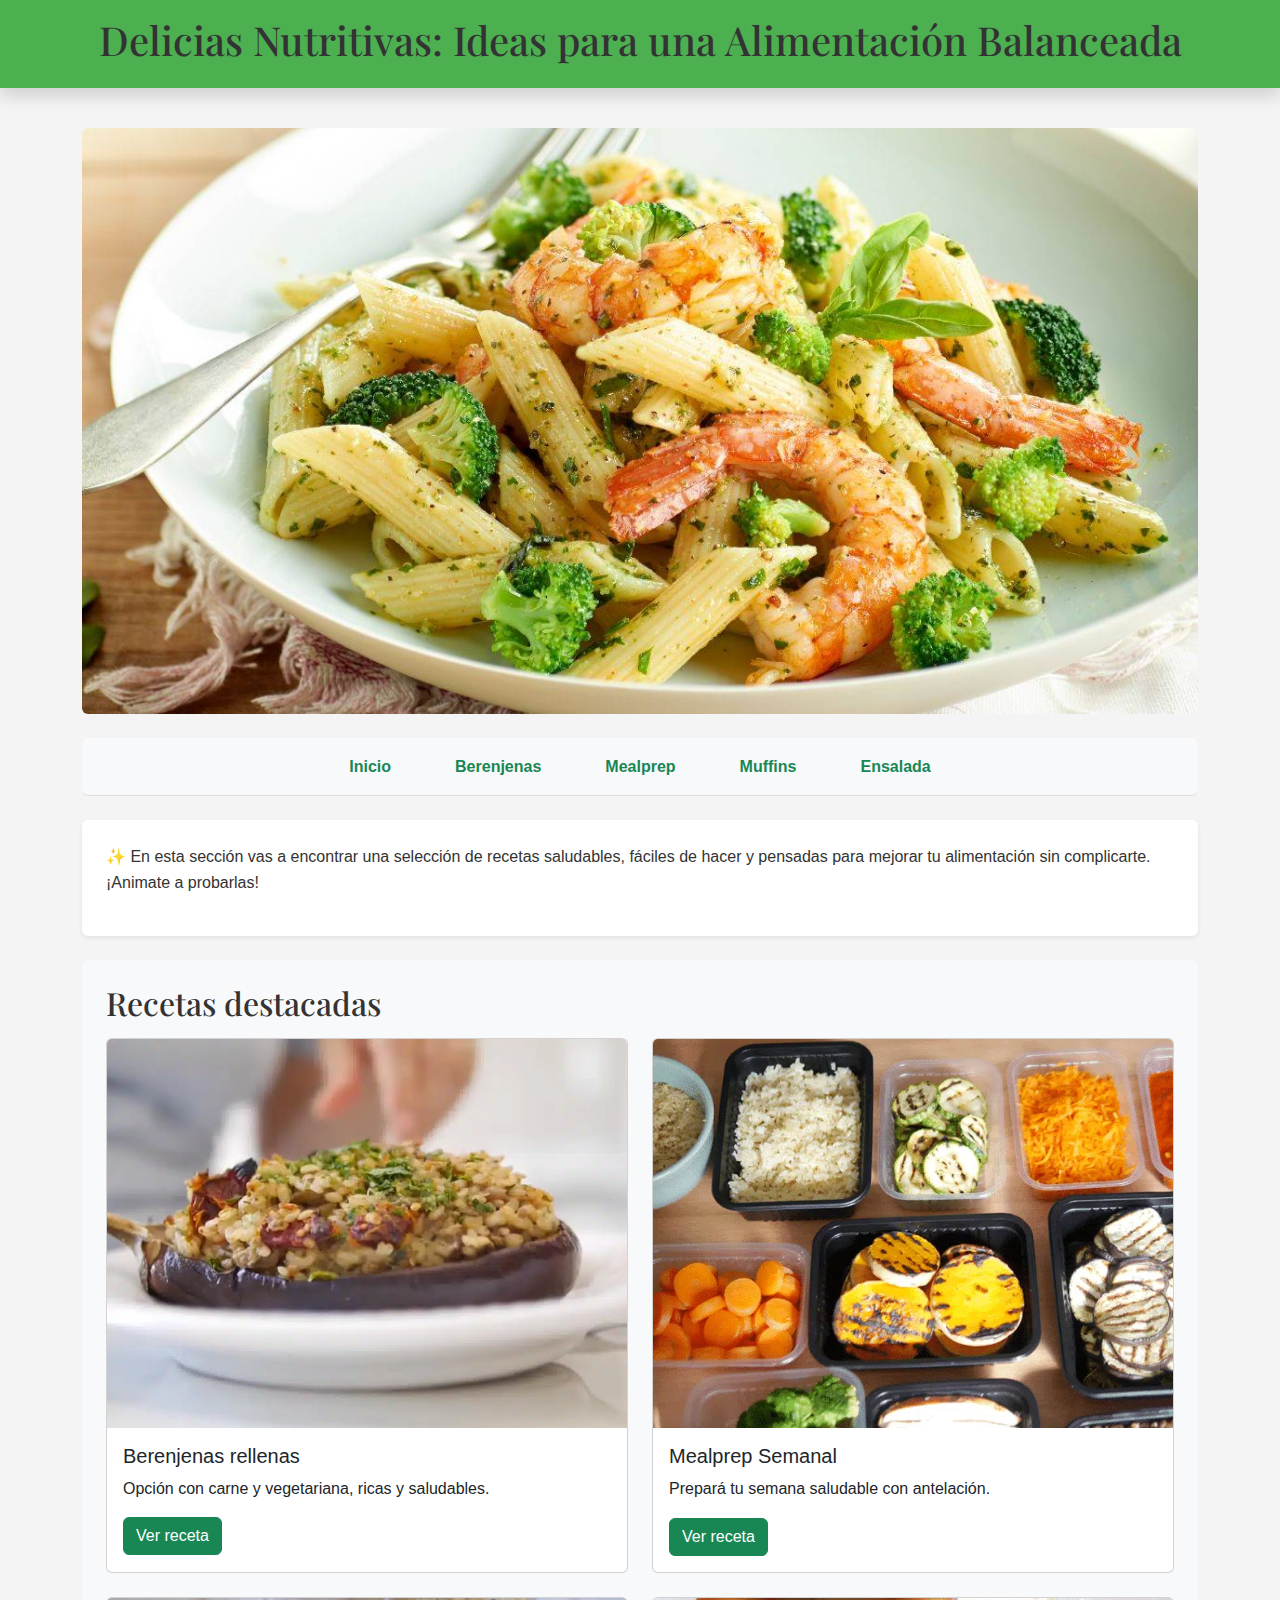
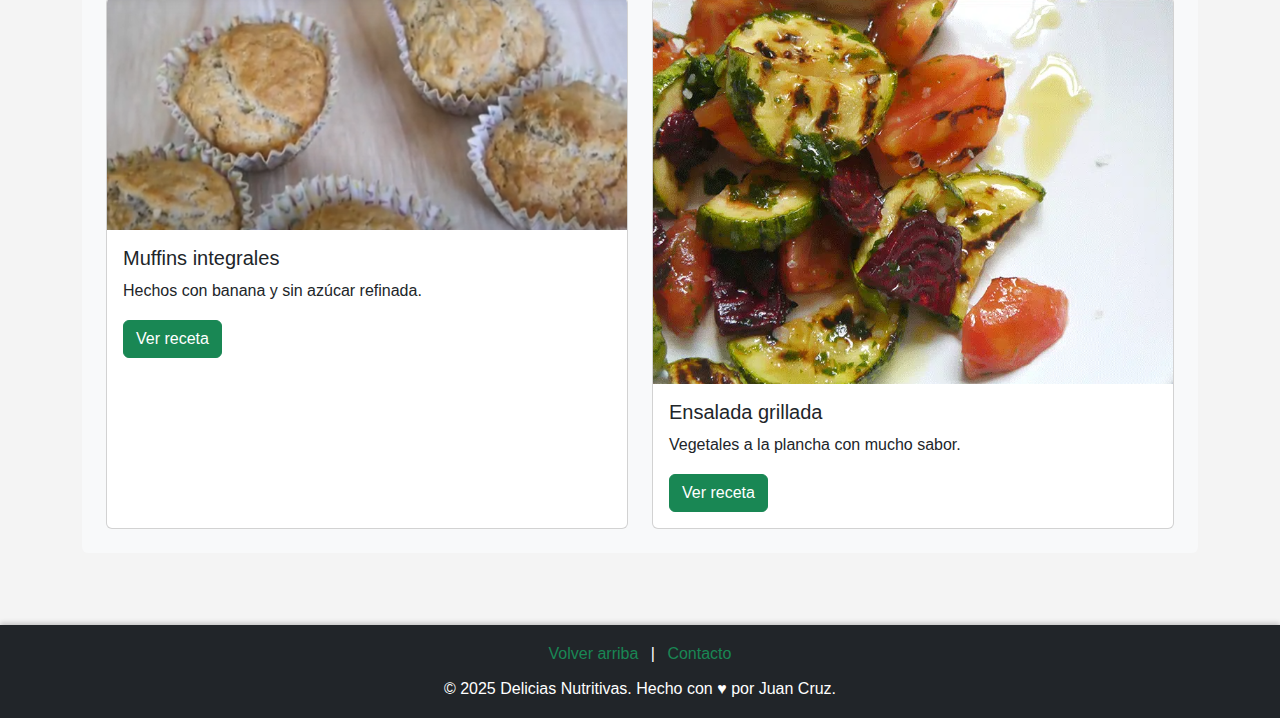
<file: index.html>
<!DOCTYPE html>
<html lang="es">
<head>
  <meta charset="UTF-8">
  <meta name="viewport" content="width=device-width, initial-scale=1.0">
  <title>Recetas Saludables</title>
  <link href="https://cdn.jsdelivr.net/npm/bootstrap@5.3.6/dist/css/bootstrap.min.css" rel="stylesheet">
  <link rel="preconnect" href="https://fonts.googleapis.com">
  <link rel="preconnect" href="https://fonts.gstatic.com" crossorigin>
  <link href="https://fonts.googleapis.com/css2?family=Montserrat:wght@400;700&family=Playfair+Display:wght@700&display=swap" rel="stylesheet">
  <link rel="stylesheet" href="css/estilos.css">
</head>

<body id="arriba">
  <header class="text-white text-center py-3 shadow">
    <h1>Delicias Nutritivas: Ideas para una Alimentación Balanceada</h1>
  </header>

  <div class="container mt-4">
    <div class="text-center mb-4">
      <img class="img-fluid rounded" src="img/Recetas/principal.jpg" alt="receta saludable">
    </div>

    <nav class="navegacion-principal mb-4">
      <ul class="nav justify-content-center bg-light py-2 rounded">
        <li class="nav-item"><a class="nav-link fw-bold text-success" href="index.html">Inicio</a></li>
        <li class="nav-item"><a class="nav-link fw-bold text-success" href="pages/berenjenas.html">Berenjenas</a></li>
        <li class="nav-item"><a class="nav-link fw-bold text-success" href="pages/mealprep.html">Mealprep</a></li>
        <li class="nav-item"><a class="nav-link fw-bold text-success" href="pages/muffins.html">Muffins</a></li>
        <li class="nav-item"><a class="nav-link fw-bold text-success" href="pages/ensalada.html">Ensalada</a></li>
      </ul>
    </nav>

    <div class="bg-white p-4 rounded shadow-sm mb-4">
      <p>✨ En esta sección vas a encontrar una selección de recetas saludables, fáciles de hacer y pensadas para mejorar tu alimentación sin complicarte. ¡Animate a probarlas!</p>
    </div>

    <section class="bg-light p-4 rounded mb-4">
      <h2 class="mb-3">Recetas destacadas</h2>
      <div class="row g-4">
        <div class="col-md-6">
          <div class="card h-100">
            <img src="img/Recetas/receta1.png" class="card-img-top" alt="Berenjenas rellenas">
            <div class="card-body">
              <h5 class="card-title">Berenjenas rellenas</h5>
              <p class="card-text">Opción con carne y vegetariana, ricas y saludables.</p>
              <a href="pages/berenjenas.html" class="btn btn-success">Ver receta</a>
            </div>
          </div>
        </div>
        <div class="col-md-6">
          <div class="card h-100">
            <img src="img/Recetas/receta2.png" class="card-img-top" alt="Mealprep saludable">
            <div class="card-body">
              <h5 class="card-title">Mealprep Semanal</h5>
              <p class="card-text">Prepará tu semana saludable con antelación.</p>
              <a href="pages/mealprep.html" class="btn btn-success">Ver receta</a>
            </div>
          </div>
        </div>
        <div class="col-md-6">
          <div class="card h-100">
            <img src="img/Recetas/receta3.png" class="card-img-top" alt="Muffins">
            <div class="card-body">
              <h5 class="card-title">Muffins integrales</h5>
              <p class="card-text">Hechos con banana y sin azúcar refinada.</p>
              <a href="pages/muffins.html" class="btn btn-success">Ver receta</a>
            </div>
          </div>
        </div>
        <div class="col-md-6">
          <div class="card h-100">
            <img src="img/Recetas/receta4.png" class="card-img-top" alt="Ensalada grillada">
            <div class="card-body">
              <h5 class="card-title">Ensalada grillada</h5>
              <p class="card-text">Vegetales a la plancha con mucho sabor.</p>
              <a href="pages/ensalada.html" class="btn btn-success">Ver receta</a>
            </div>
          </div>
        </div>
      </div>
    </section>
  </div>

  <footer class="bg-dark text-white text-center py-3 mt-5">
    <p><a class="text-success" href="#arriba">Volver arriba</a> | <a class="text-success" href="contacto.html">Contacto</a></p>
    <p>© 2025 Delicias Nutritivas. Hecho con ♥ por Juan Cruz.</p>
  </footer>

  <script src="https://cdn.jsdelivr.net/npm/bootstrap@5.3.6/dist/js/bootstrap.bundle.min.js"></script>
</body>
</html>
</file>
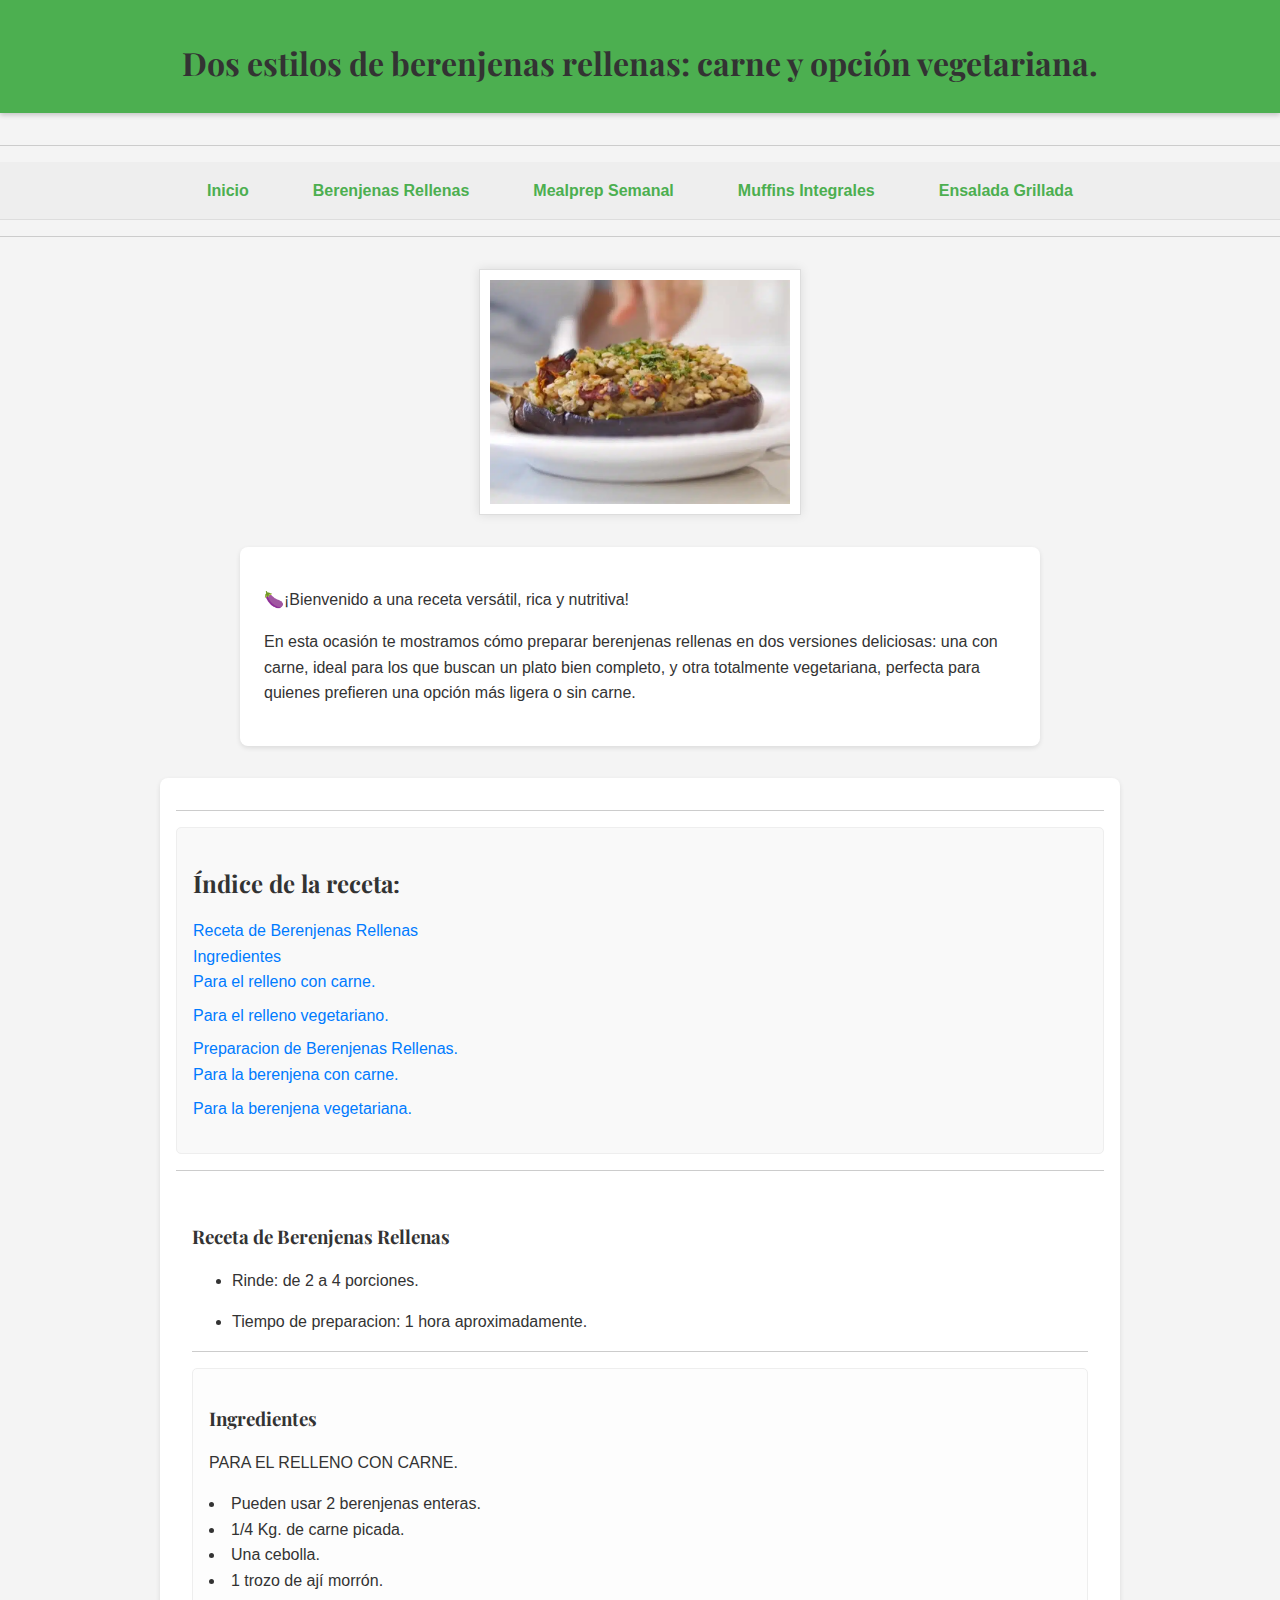
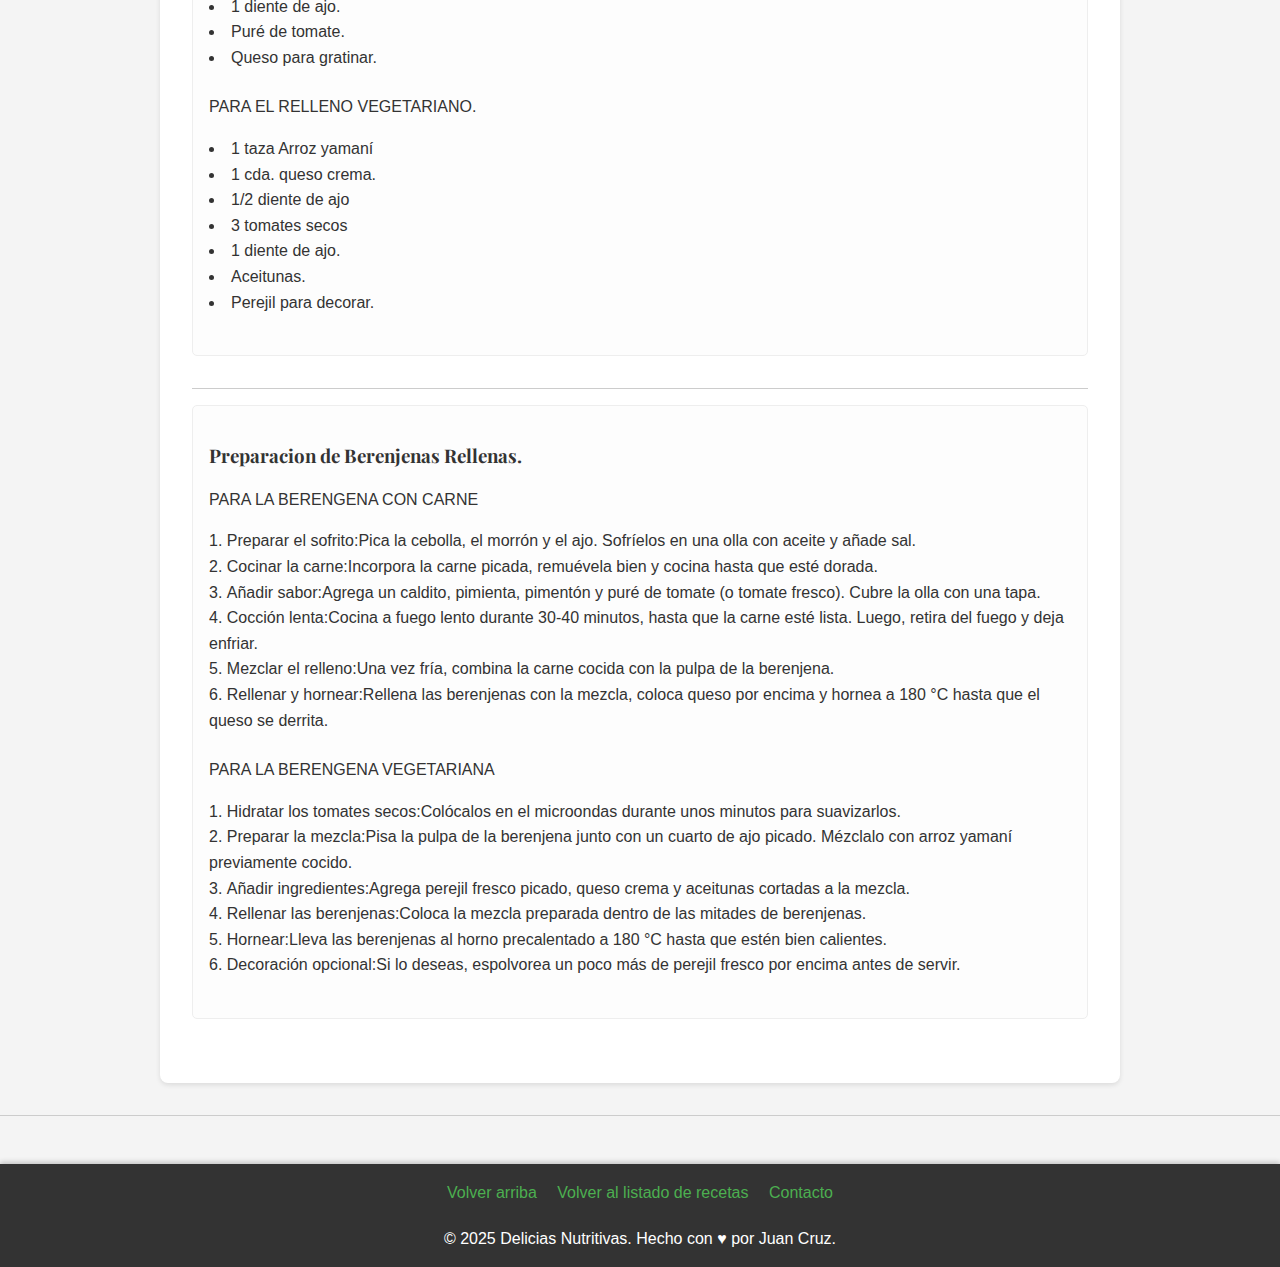
<file: pages/berenjenas.html>
<!DOCTYPE html>
<html lang="es">
<head>
    <meta charset="UTF-8">
    <meta name="viewport" content="width=device-width, initial-scale=1.0">
    <title>2 Estilos de berenjenas rellenas</title>
    <link rel="preconnect" href="https://fonts.googleapis.com">
    <link rel="preconnect" href="https://fonts.gstatic.com" crossorigin>
    <link href="https://fonts.googleapis.com/css2?family=Montserrat:wght@400;700&family=Playfair+Display:wght@700&display=swap" rel="stylesheet">
    <link rel="stylesheet" href="../css/estilos.css">
</head>
<body id="arriba">

    <header>
        <h1>Dos estilos de berenjenas rellenas: carne y opción vegetariana.</h1>
    </header>
    <hr>
    <nav class="navegacion-principal">
        <ul>
            <li><a href="../index.html">Inicio</a></li>
            <li><a href="berenjenas.html">Berenjenas Rellenas</a></li>
            <li><a href="mealprep.html">Mealprep Semanal</a></li>
            <li><a href="muffins.html">Muffins Integrales</a></li>
            <li><a href="ensalada.html">Ensalada Grillada</a></li>
        </ul>
    </nav>
    <hr>
    <div class="imagen-principal">
        <img  width="300" height="300"   src="../img/Recetas/receta1.png" alt="Berenjenas rellenas">
    </div>


    <div class="introduccion">
        <p>
            🍆¡Bienvenido a una receta versátil, rica y nutritiva!
        </p>
        <p>
            En esta ocasión te mostramos cómo preparar berenjenas rellenas en dos versiones
            deliciosas: una con carne, ideal para los que buscan un plato bien completo, y
            otra totalmente vegetariana, perfecta para quienes prefieren una opción más ligera
            o sin carne.
        </p>
    </div>

    <main>
        <hr>
        <section class="indice-receta">
            <h2>Índice de la receta:</h2>
            <ul>
                <li>
                    <a href="#receta-de-berenjenas-rellenas">Receta de Berenjenas Rellenas</a>
                    <ul>
                        <li>
                            <a href="#ingredientes">Ingredientes</a>
                            <ul>
                                <li>
                                    <a href="#para-el-relleno-con-carne">Para el relleno con carne.</a>
                                </li>
                                <li>
                                    <a href="#para-el-relleno-vegetariano">Para el relleno vegetariano.</a>
                                </li>
                            </ul>
                        </li>
                        <li>
                            <a href="#preparacion-de-berenjenas-rellenas">Preparacion de Berenjenas Rellenas.</a>
                            <ul>
                                <li>
                                    <a href="#para-la-berenjena-con-carne">Para la berenjena con carne.</a>
                                </li>
                                <li>
                                    <a href="#para-la-berenjena-vegetariana">Para la berenjena vegetariana.</a>
                                </li>
                            </ul>
                        </li>
                    </ul>
                </li>
            </ul>
        </section>
        <hr>

        <section class="detalles-receta">
            <h3 id="receta-de-berenjenas-rellenas">
                Receta de Berenjenas Rellenas
            </h3>
            <ul>
                <li><p>Rinde: de 2 a 4 porciones.</p></li>
                <li><p>Tiempo de preparacion: 1 hora aproximadamente.</p></li>
            </ul>
            <hr>

            <article>
                <h3 id="ingredientes">
                    Ingredientes
                </h3>
                <div id="relleno-con-carne" class="seccion-ingrediente">
                    <p>PARA EL RELLENO CON CARNE.</p>
                    <ul>
                        <li>Pueden usar 2 berenjenas enteras.</li>
                        <li>1/4 Kg. de carne picada.</li>
                        <li>Una cebolla.</li>
                        <li>1 trozo de ají morrón.</li>
                        <li>1 diente de ajo.</li>
                        <li>Puré de tomate.</li>
                        <li>Queso para gratinar.</li>
                    </ul>
                </div>
                <div id="relleno-vegetariano" class="seccion-ingrediente">
                    <p>PARA EL RELLENO VEGETARIANO.</p>
                    <ul>
                        <li>1 taza Arroz yamaní</li>
                        <li>1 cda. queso crema.</li>
                        <li>1/2 diente de ajo </li>
                        <li>3 tomates secos</li>
                        <li>1 diente de ajo.</li>
                        <li>Aceitunas.</li>
                        <li>Perejil para decorar.</li>
                    </ul>
                </div>
            </article>
            <hr>
            <article>
                <h3 id="preparacion-de-berenjenas-rellenas">
                    Preparacion de Berenjenas Rellenas.
                </h3>

                <div id="berenjena-con-carne" class="seccion-preparacion">
                    <p>PARA LA BERENGENA CON CARNE</p>
                    <ol>
                        <li>Preparar el sofrito:Pica la cebolla, el morrón y el ajo. Sofríelos en una olla con aceite y añade sal.</li>
                        <li>Cocinar la carne:Incorpora la carne picada, remuévela bien y cocina hasta que esté dorada.</li>
                        <li>Añadir sabor:Agrega un caldito, pimienta, pimentón y puré de tomate (o tomate fresco). Cubre la olla con una tapa.</li>
                        <li>Cocción lenta:Cocina a fuego lento durante 30-40 minutos, hasta que la carne esté lista. Luego, retira del fuego y deja enfriar.</li>
                        <li>Mezclar el relleno:Una vez fría, combina la carne cocida con la pulpa de la berenjena.</li>
                        <li>Rellenar y hornear:Rellena las berenjenas con la mezcla, coloca queso por encima y hornea a 180 °C hasta que el queso se derrita.</li>
                    </ol>
                </div>

                <div id="berenjena-vegetariana" class="seccion-preparacion">
                    <p>PARA LA BERENGENA VEGETARIANA</p>
                    <ol>
                        <li>Hidratar los tomates secos:Colócalos en el microondas durante unos minutos para suavizarlos.</li>
                        <li>Preparar la mezcla:Pisa la pulpa de la berenjena junto con un cuarto de ajo picado. Mézclalo con arroz yamaní previamente cocido.</li>
                        <li>Añadir ingredientes:Agrega perejil fresco picado, queso crema y aceitunas cortadas a la mezcla.</li>
                        <li>Rellenar las berenjenas:Coloca la mezcla preparada dentro de las mitades de berenjenas.</li>
                        <li>Hornear:Lleva las berenjenas al horno precalentado a 180 °C hasta que estén bien calientes.</li>
                        <li>Decoración opcional:Si lo deseas, espolvorea un poco más de perejil fresco por encima antes de servir.</li>
                    </ol>
                </div>
            </article>
        </section>
    </main>
    <hr>
    <footer>
        <p>
            <a href="#arriba">Volver arriba</a>
            <a href="../index.html">Volver al listado de recetas</a>
            <a class="text-success" href="pages/contacto.html">Contacto</a></p>
        </p>
        <p>
            © 2025 Delicias Nutritivas. Hecho con ♥ por Juan Cruz.
        </p>
    </footer>
</body>
</html>
</file>
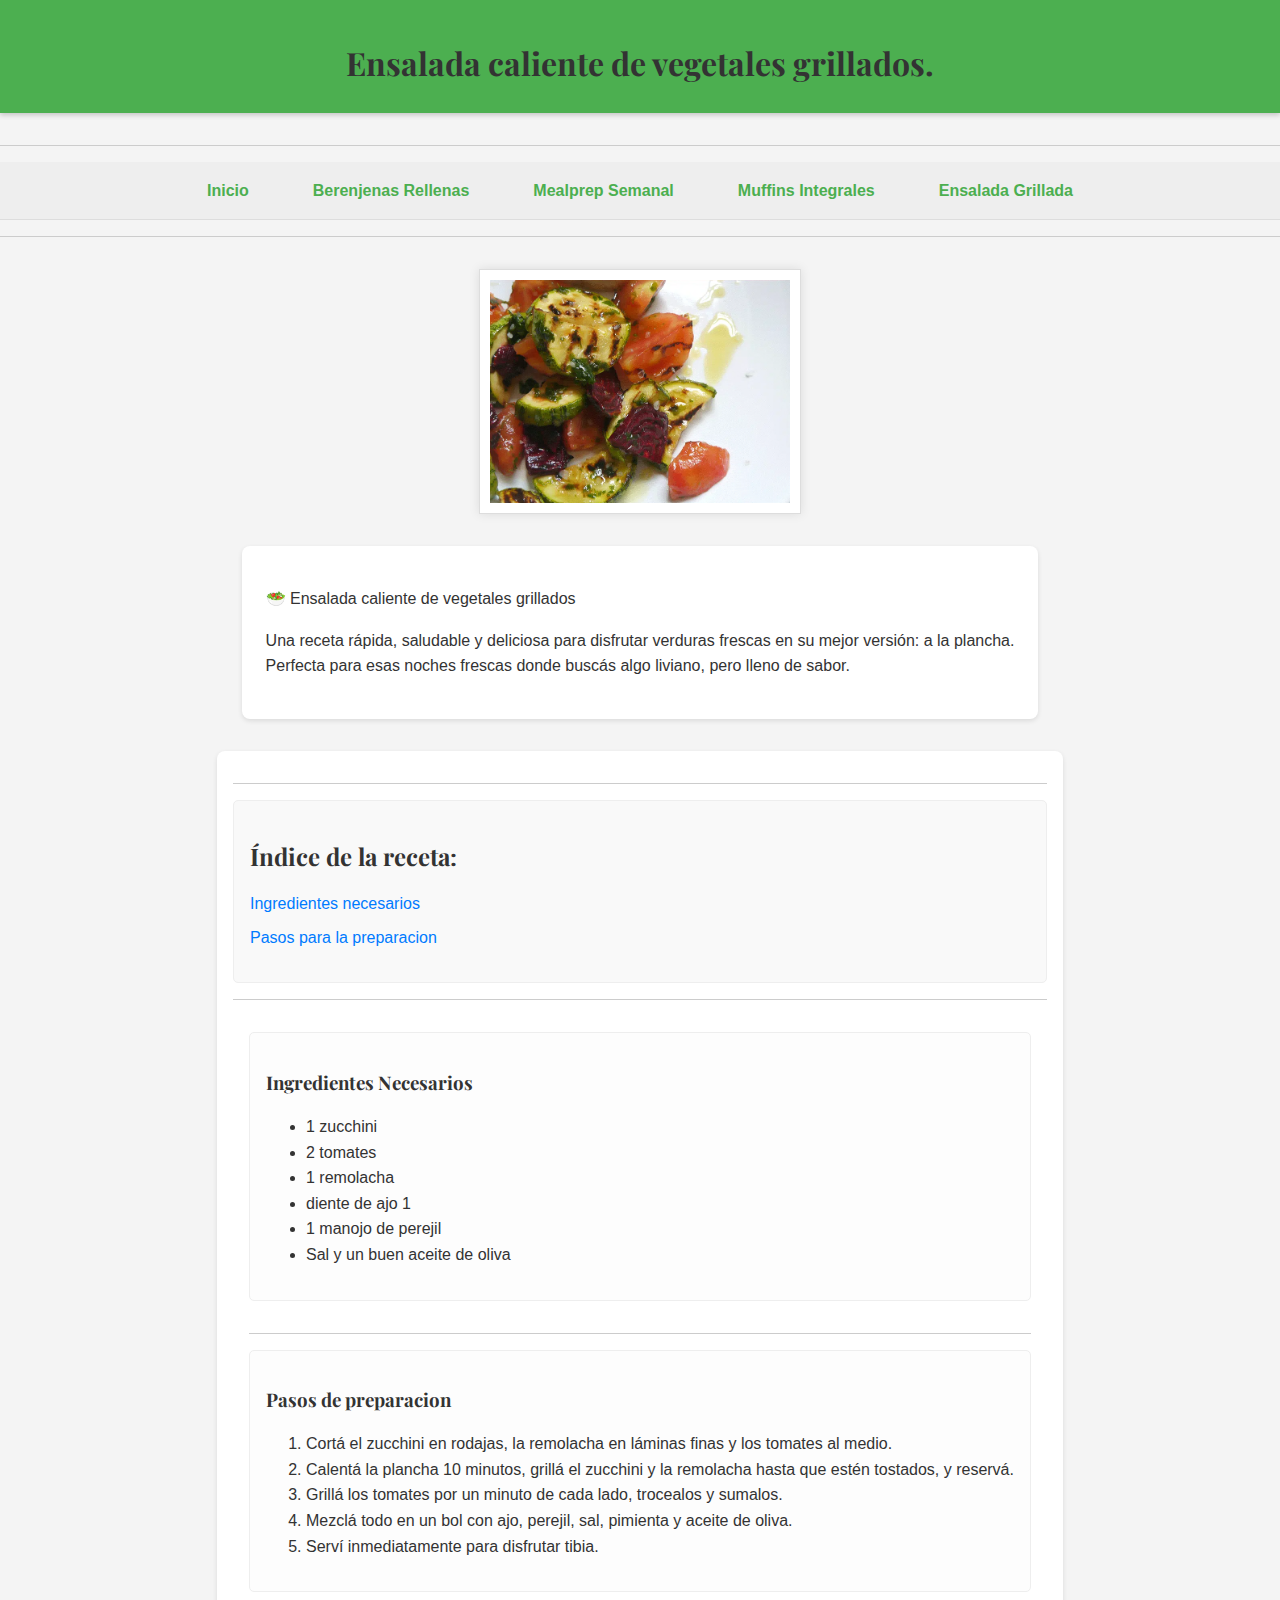
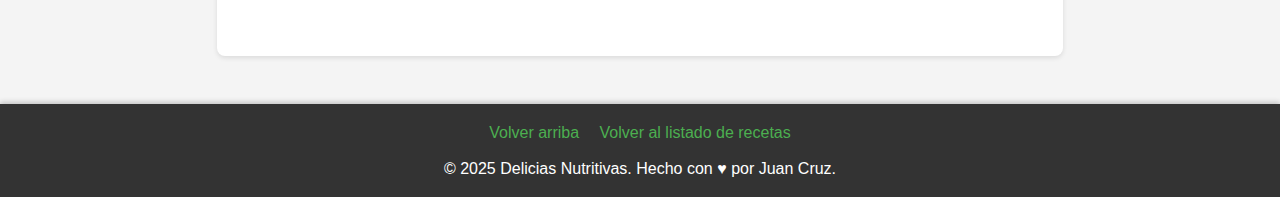
<file: pages/ensalada.html>
<!DOCTYPE html>
<html lang="es">
<head>
    <meta charset="UTF-8">
    <meta name="viewport" content="width=device-width, initial-scale=1.0">
    <title>Ensalada caliente de vegetales grillados</title>
    <link rel="preconnect" href="https://fonts.googleapis.com">
    <link rel="preconnect" href="https://fonts.gstatic.com" crossorigin>
    <link href="https://fonts.googleapis.com/css2?family=Montserrat:wght@400;700&family=Playfair+Display:wght@700&display=swap" rel="stylesheet">
    <link rel="stylesheet" href="../css/estilos.css">
</head>
<body id="arriba">
    <header>
        <h1>Ensalada caliente de vegetales grillados.</h1>
    </header>
    <hr>
    <nav class="navegacion-principal">
        <ul>
            <li><a href="../index.html">Inicio</a></li>
            <li><a href="berenjenas.html">Berenjenas Rellenas</a></li>
            <li><a href="mealprep.html">Mealprep Semanal</a></li>
            <li><a href="muffins.html">Muffins Integrales</a></li>
            <li><a href="ensalada.html">Ensalada Grillada</a></li>
        </ul>
    </nav>
    <hr>

    <div class="imagen-principal">
        <img  width="300" height="300"   src="../img/Recetas/receta4.png" alt="Ensalada caliente de vegetales grillados">
    </div>

    <div class="introduccion">
        <p>
            🥗 Ensalada caliente de vegetales grillados
        </p>
        <p>
            Una receta rápida, saludable y deliciosa para disfrutar verduras frescas en su mejor versión: a la plancha.
            <br>
            Perfecta para esas noches frescas donde buscás algo liviano, pero lleno de sabor.
        </p>
    </div>

    <main>
        <hr>
        <section class="indice-receta">
            <h2>Índice de la receta:</h2>
            <ul>
                <li>
                    <a href="#ingredientes-necesarios">Ingredientes necesarios</a>
                </li>
                <li>
                    <a href="#pasos-de-preparacion">Pasos para la preparacion</a>
                </li>
            </ul>
        </section>
        <hr>
        <section class="detalles-receta">
            <article>
                <h3 id="ingredientes-necesarios">
                    Ingredientes Necesarios
                </h3>
                <ul>
                    <li>1 zucchini</li>
                    <li>2 tomates</li>
                    <li>1 remolacha</li>
                    <li>diente de ajo 1</li>
                    <li>1 manojo de perejil</li>
                    <li>Sal y un buen aceite de oliva</li>
                </ul>
            </article>
            <hr>
            <article>
                <h3 id="pasos-de-preparacion">
                    Pasos de preparacion
                </h3>
                <ol>
                    <li>Cortá el zucchini en rodajas, la remolacha en láminas finas y los tomates al medio.</li>
                    <li>Calentá la plancha 10 minutos, grillá el zucchini y la remolacha hasta que estén tostados, y reservá.</li>
                    <li>Grillá los tomates por un minuto de cada lado, trocealos y sumalos.</li>
                    <li>Mezclá todo en un bol con ajo, perejil, sal, pimienta y aceite de oliva.</li>
                    <li>Serví inmediatamente para disfrutar tibia.</li>
                </ol>
            </article>
        </section>

    </main>
    <footer>
        <p>
            <a href="#arriba">Volver arriba</a>
            <a href="../index.html">Volver al listado de recetas</a>
           
        </p>
        <p>
            © 2025 Delicias Nutritivas. Hecho con ♥ por Juan Cruz.
        </p>
    </footer>
</body>
</html>
</file>
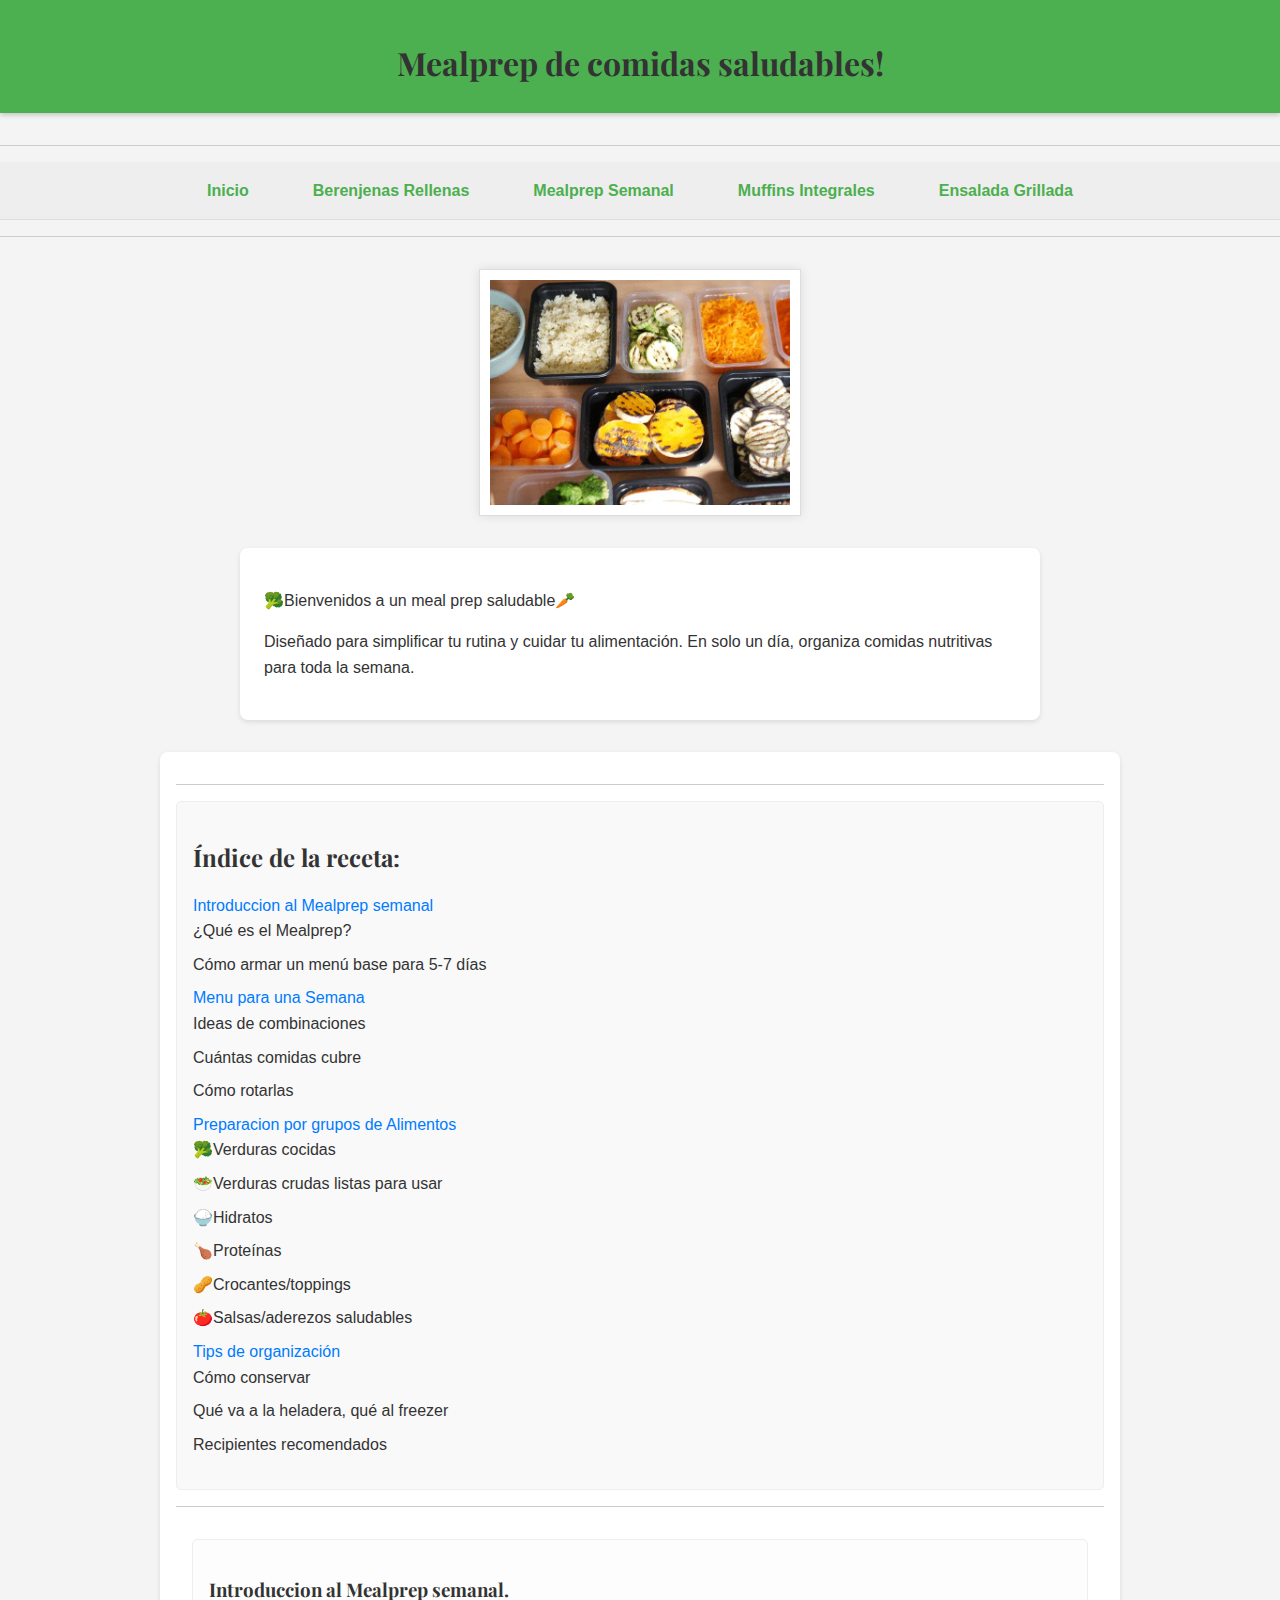
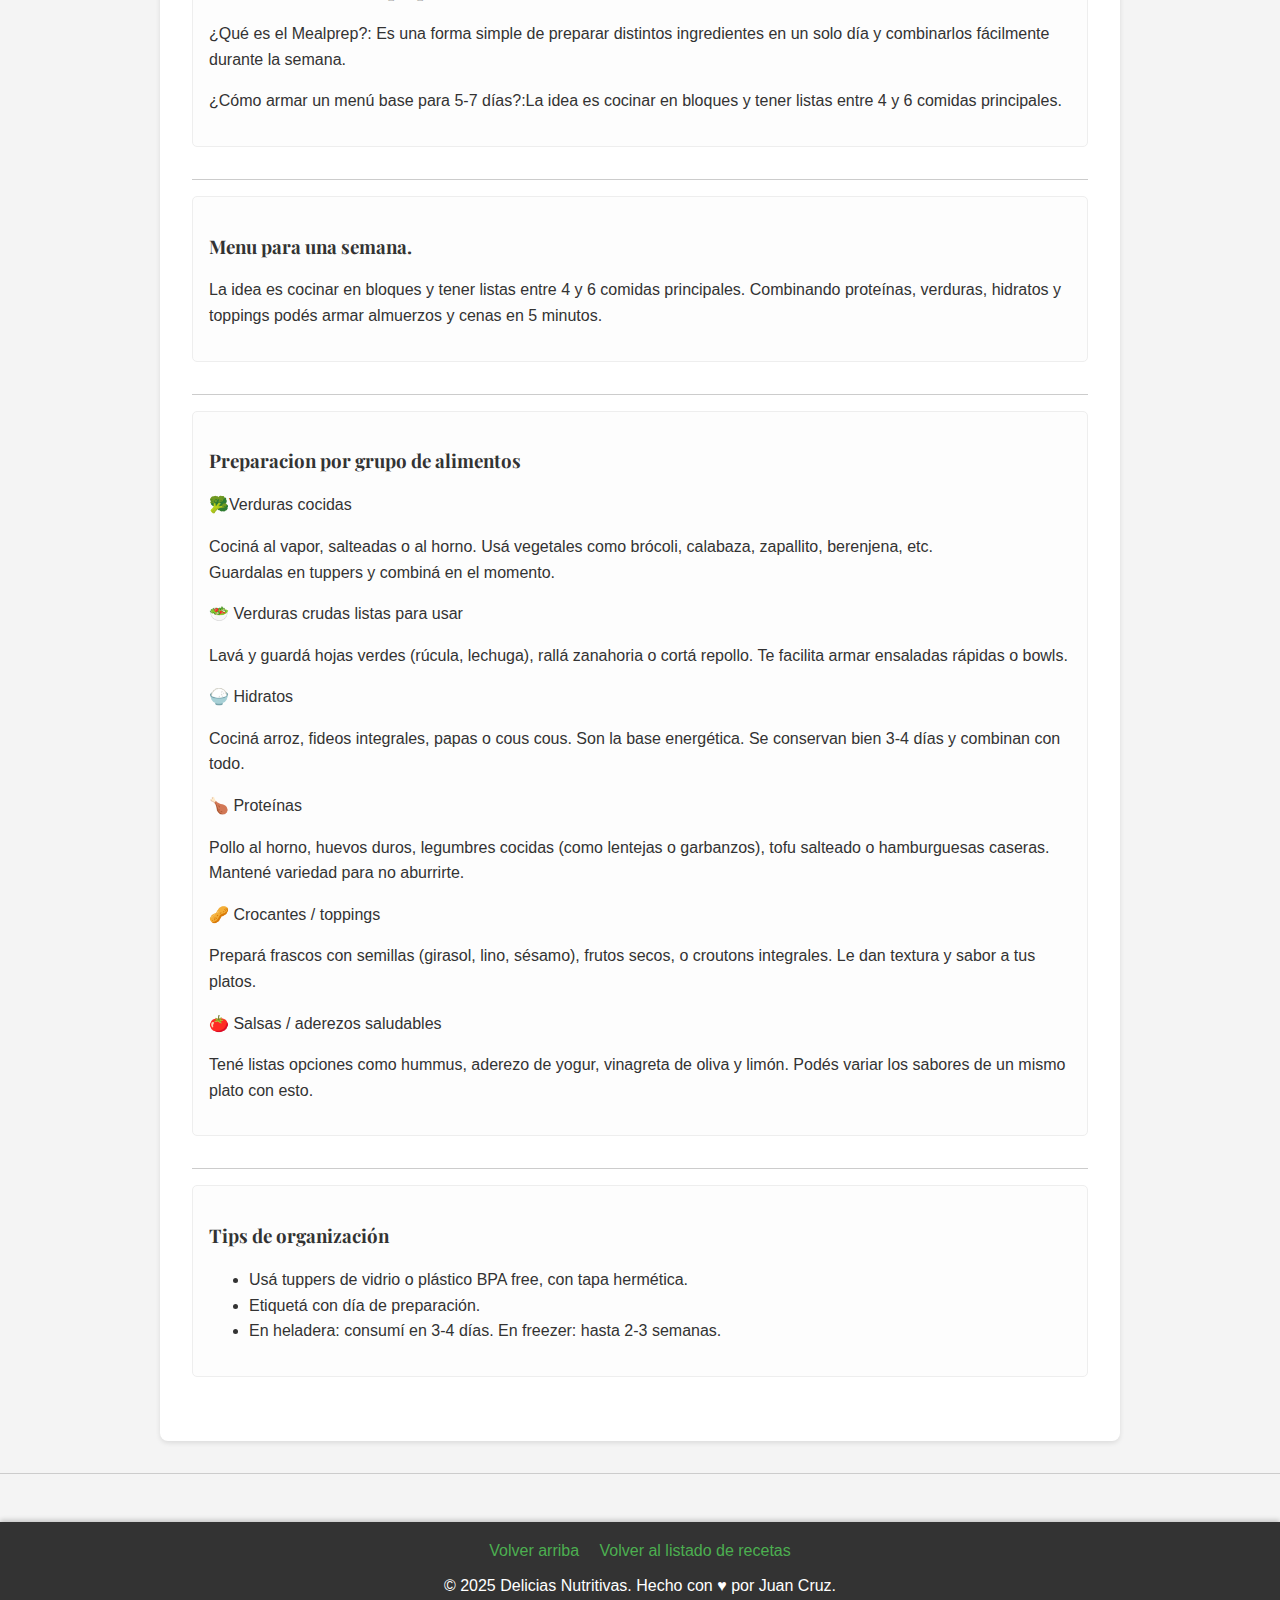
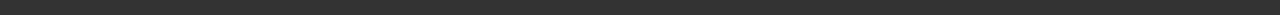
<file: pages/mealprep.html>
<!DOCTYPE html>
<html lang="es">
<head>
    <meta charset="UTF-8">
    <meta name="viewport" content="width=device-width, initial-scale=1.0">
    <title>Mealprep saludable</title>
    <link rel="preconnect" href="https://fonts.googleapis.com">
    <link rel="preconnect" href="https://fonts.gstatic.com" crossorigin>
    <link href="https://fonts.googleapis.com/css2?family=Montserrat:wght@400;700&family=Playfair+Display:wght@700&display=swap" rel="stylesheet">
    <link rel="stylesheet" href="../css/estilos.css">
</head>
<body id="arriba">

    <header>
        <h1>Mealprep de comidas saludables!</h1>
    </header>
    <hr>
    <nav class="navegacion-principal">
        <ul>
            <li><a href="../index.html">Inicio</a></li>
            <li><a href="berenjenas.html">Berenjenas Rellenas</a></li>
            <li><a href="mealprep.html">Mealprep Semanal</a></li>
            <li><a href="muffins.html">Muffins Integrales</a></li>
            <li><a href="ensalada.html">Ensalada Grillada</a></li>
        </ul>
    </nav>
    <hr>

    <div class="imagen-principal">
        <img  width="300" height="300"   src="../img/Recetas/receta2.png" alt="Mealprep">
    </div>

    <div class="introduccion">
        <p>
            🥦Bienvenidos a un meal prep saludable🥕
        </p>
        <p>
            Diseñado para simplificar tu rutina y cuidar tu alimentación. En solo un día, organiza comidas nutritivas para toda la semana.
        </p>
    </div>

    <main class="contenido-principal">
        <hr>
        <section class="indice-mealprep">
            <h2>Índice de la receta:</h2>
            <ul>
                <li>
                    <a href="#introduccion-al-mealprep-semanal">Introduccion al Mealprep semanal</a>
                    <ul>
                        <li>¿Qué es el Mealprep?</li>
                        <li>Cómo armar un menú base para 5-7 días</li>
                    </ul>
                </li>
                <li>
                    <a href="#menu-para-una-semana">Menu para una Semana</a>
                    <ul>
                        <li>Ideas de combinaciones</li>
                        <li>Cuántas comidas cubre</li>
                        <li>Cómo rotarlas</li>
                    </ul>
                </li>
                <li>
                    <a href="#preparacion-por-grupo-de-alimentos">Preparacion por grupos de Alimentos</a>
                    <ul>
                        <li>🥦Verduras cocidas</li>
                        <li>🥗Verduras crudas listas para usar</li>
                        <li>🍚Hidratos</li>
                        <li>🍗Proteínas</li>
                        <li>🥜Crocantes/toppings</li>
                        <li>🍅Salsas/aderezos saludables</li>
                    </ul>
                </li>
                <li>
                    <a href="#tips-de-organizacion">Tips de organización</a>
                    <ul>
                        <li>Cómo conservar</li>
                        <li>Qué va a la heladera, qué al freezer</li>
                        <li>Recipientes recomendados</li>
                    </ul>
                </li>
            </ul>
        </section>
        <hr>

        <section class="detalles-mealprep">
            <article>
                <h3 id="introduccion-al-mealprep-semanal">
                    Introduccion al Mealprep semanal.
                </h3>
                <p>
                    ¿Qué es el Mealprep?: Es una forma simple de preparar distintos ingredientes en un solo día y combinarlos fácilmente durante la semana.
                </p>
                <p>
                    ¿Cómo armar un menú base para 5-7 días?:La idea es cocinar en bloques y tener listas entre 4 y 6 comidas principales. <br>
                </p>
            </article>
            <hr>
            <article>
                <h3 id="menu-para-una-semana">
                    Menu para una semana.
                </h3>
                <p>
                    La idea es cocinar en bloques y tener listas entre 4 y 6 comidas principales. Combinando proteínas, verduras, hidratos y toppings podés armar almuerzos y cenas en 5 minutos.
                </p>
            </article>
            <hr>
            <article class="preparacion-grupos-alimentos">
                <h3 id="preparacion-por-grupo-de-alimentos">
                    Preparacion por grupo de alimentos
                </h3>
                <p>🥦Verduras cocidas</p>
                <p>
                    Cociná al vapor, salteadas o al horno. Usá vegetales como brócoli, calabaza, zapallito, berenjena, etc. <br>
                    Guardalas en tuppers y combiná en el momento.
                </p>
                <p>🥗 Verduras crudas listas para usar</p>
                <p>
                    Lavá y guardá hojas verdes (rúcula, lechuga), rallá zanahoria o cortá repollo. Te facilita armar ensaladas rápidas o bowls.
                </p>
                <p>🍚 Hidratos</p>
                <p>
                    Cociná arroz, fideos integrales, papas o cous cous. Son la base energética. Se conservan bien 3-4 días y combinan con todo.
                </p>
                <p>🍗 Proteínas</p>
                <p>
                    Pollo al horno, huevos duros, legumbres cocidas (como lentejas o garbanzos), tofu salteado o hamburguesas caseras. Mantené variedad para no aburrirte.
                </p>
                <p>🥜 Crocantes / toppings</p>
                <p>
                    Prepará frascos con semillas (girasol, lino, sésamo), frutos secos, o croutons integrales. Le dan textura y sabor a tus platos.
                </p>
                <p>🍅 Salsas / aderezos saludables</p>
                <p>
                    Tené listas opciones como hummus, aderezo de yogur, vinagreta de oliva y limón. Podés variar los sabores de un mismo plato con esto.
                </p>
            </article>
            <hr>
            <article class="tips-organizacion">
                <h3 id="tips-de-organizacion">
                    Tips de organización
                </h3>
                <ul>
                    <li>Usá tuppers de vidrio o plástico BPA free, con tapa hermética.</li>
                    <li>Etiquetá con día de preparación.</li>
                    <li>En heladera: consumí en 3-4 días. En freezer: hasta 2-3 semanas.</li>
                </ul>
            </article>
        </section>
    </main>
    <hr>
    <footer>
        <p>
            <a href="#arriba">Volver arriba</a>
            <a href="../index.html">Volver al listado de recetas</a>
            
        </p>
        <p>
            © 2025 Delicias Nutritivas. Hecho con ♥ por Juan Cruz.
        </p>
    </footer>
</body>
</html>
</file>
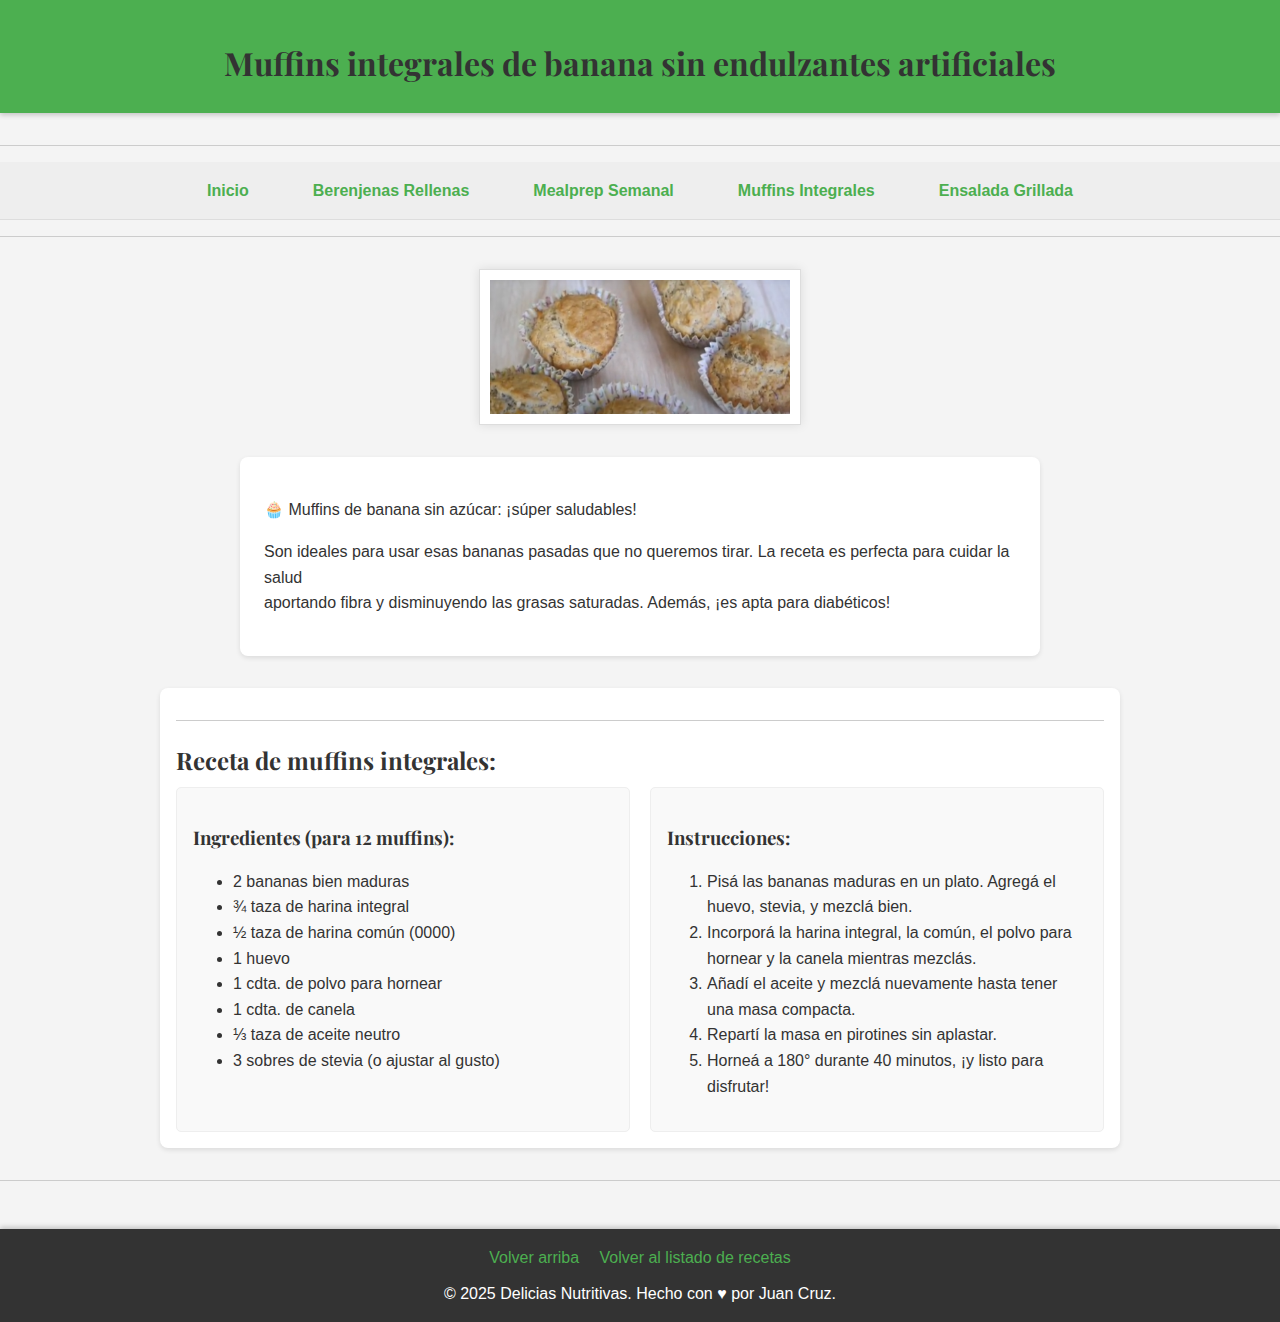
<file: pages/muffins.html>
<!DOCTYPE html>
<html lang="es">
<head>
    <meta charset="UTF-8">
    <meta name="viewport" content="width=device-width, initial-scale=1.0">
    <title>Muffins integrales de banana</title>
    <link rel="preconnect" href="https://fonts.googleapis.com">
    <link rel="preconnect" href="https://fonts.gstatic.com" crossorigin>
    <link href="https://fonts.googleapis.com/css2?family=Montserrat:wght@400;700&family=Playfair+Display:wght@700&display=swap" rel="stylesheet">
    <link rel="stylesheet" href="../css/estilos.css">
</head>
<body id="arriba">
    <header>
        <h1>
            Muffins integrales de banana sin endulzantes artificiales
        </h1>
    </header>
    <hr>
    <nav class="navegacion-principal">
        <ul>
            <li><a href="../index.html">Inicio</a></li>
            <li><a href="berenjenas.html">Berenjenas Rellenas</a></li>
            <li><a href="mealprep.html">Mealprep Semanal</a></li>
            <li><a href="muffins.html">Muffins Integrales</a></li>
            <li><a href="ensalada.html">Ensalada Grillada</a></li>
        </ul>
    </nav>
    <hr>
    <div class="imagen-principal">
        <img  width="300" height="300"   src="../img/Recetas/receta3.png" alt="Muffins">
    </div>


    <div class="introduccion">
        <p>
            🧁 Muffins de banana sin azúcar: ¡súper saludables!
        </p>

        <p>
            Son ideales para usar esas bananas pasadas que no queremos tirar. La receta es perfecta para cuidar la salud <br>
            aportando fibra y disminuyendo las grasas saturadas. Además, ¡es apta para diabéticos!
        </p>

    </div>

    <main class="contenido-principal">
        <hr>
        <section class="receta-muffins">
            <h2>Receta de muffins integrales:</h2>
            <div class="contenedor-ingredientes-instrucciones">
                <div class="seccion-ingredientes">
                    <h3>Ingredientes (para 12 muffins):</h3>
                    <ul>
                        <li>2 bananas bien maduras</li>
                        <li>¾ taza de harina integral</li>
                        <li>½ taza de harina común (0000)</li>
                        <li>1 huevo</li>
                        <li>1 cdta. de polvo para hornear</li>
                        <li>1 cdta. de canela</li>
                        <li>⅓ taza de aceite neutro</li>
                        <li>3 sobres de stevia (o ajustar al gusto)</li>
                    </ul>
                </div>
                <div class="seccion-instrucciones">
                    <h3>Instrucciones:</h3>
                    <ol>
                        <li>Pisá las bananas maduras en un plato. Agregá el huevo, stevia, y mezclá bien.</li>
                        <li>Incorporá la harina integral, la común, el polvo para hornear y la canela mientras mezclás.</li>
                        <li>Añadí el aceite y mezclá nuevamente hasta tener una masa compacta.</li>
                        <li>Repartí la masa en pirotines sin aplastar.</li>
                        <li>Horneá a 180° durante 40 minutos, ¡y listo para disfrutar!</li>
                    </ol>
                </div>
            </div>
        </section>
    </main>
    <hr>
    <footer>
        <p>
            <a href="#arriba">Volver arriba</a>
            <a href="../index.html">Volver al listado de recetas</a>
            
        </p>
        <p>
            © 2025 Delicias Nutritivas. Hecho con ♥ por Juan Cruz.
        </p>
    </footer>
</body>
</html>
</file>
<file: css/estilos.css>
body {
    font-family: Arial, sans-serif;
    line-height: 1.6;
    margin: 0;
    padding: 0;
    background-color: #f4f4f4;
    color: #333;
    display: flex;
    flex-direction: column;
    min-height: 100vh;
}

header {
    background-color: #4CAF50;
    color: white;
    padding: 1rem 0;
    text-align: center;
    box-shadow: 0 2px 5px rgba(0,0,0,0.2);
    margin-bottom: 1rem;
}

h1, h2, h3 {
    font-family: 'Playfair Display', serif;
    color: #333;
    margin-bottom: 0.5rem;
}

hr {
    border: none;
    border-top: 1px solid #ccc;
    margin: 1rem 0;
}

/* Navegación */
.navegacion-principal ul {
    list-style: none;
    padding: 0;
    margin: 0;
    display: flex;
    justify-content: center;
    flex-wrap: wrap;
    background-color: #eee;
    padding: 0.5rem 0;
    border-bottom: 1px solid #ddd;
}

.navegacion-principal ul li {
    margin: 0 1rem;
}

.navegacion-principal ul li a {
    text-decoration: none;
    color: #4CAF50;
    font-weight: bold;
    padding: 0.5rem 1rem;
    display: block;
    border-radius: 5px;
    transition: background-color 0.3s ease;
}

.navegacion-principal ul li a:hover {
    background-color: #4CAF50;
    color: white;
}

/* Imagen Principal */
.imagen-principal {
    text-align: center;
    margin: 1rem 0;
    padding: 10px;
    border: 1px solid #ddd;
    box-shadow: 0 0 10px rgba(0,0,0,0.1);
    background-color: white;
    max-width: 800px;
    margin-left: auto;
    margin-right: auto;
    box-sizing: border-box;
}

.imagen-principal img {
    max-width: 100%;
    height: auto;
    display: block;
    margin: 0 auto;
}

/* Introducción */
.introduccion {
    background-color: white;
    padding: 1.5rem;
    margin: 1rem auto;
    border-radius: 8px;
    box-shadow: 0 2px 5px rgba(0,0,0,0.1);
    max-width: 800px;
    box-sizing: border-box;
}

/* Contenido Principal */
.contenido-principal, main {
    flex-grow: 1;
    max-width: 960px;
    margin: 1rem auto;
    padding: 1rem;
    background-color: white;
    border-radius: 8px;
    box-shadow: 0 2px 5px rgba(0,0,0,0.1);
    box-sizing: border-box;
}

/* Secciones de Índice */
.indice-receta, .indice-mealprep, .indice-post {
    padding: 1rem;
    border: 1px solid #eee;
    margin-bottom: 1rem;
    background-color: #f9f9f9;
    border-radius: 5px;
    box-sizing: border-box;
}

.indice-receta ul, .indice-mealprep ul, .indice-post ul {
    list-style: none;
    padding: 0;
}

.indice-receta ul li, .indice-mealprep ul li, .indice-post ul li {
    margin-bottom: 0.5rem;
}

.indice-receta ul li a, .indice-mealprep ul li a, .indice-post ul li a {
    color: #007bff;
    text-decoration: none;
}

.indice-receta ul li a:hover, .indice-mealprep ul li a:hover, .indice-post ul li a:hover {
    text-decoration: underline;
}


.detalles-receta, .detalles-mealprep {
    padding: 1rem;
}

.detalles-receta article, .detalles-mealprep article {
    margin-bottom: 2rem;
    padding: 1rem;
    border: 1px solid #eee;
    background-color: #fdfdfd;
    border-radius: 5px;
    box-sizing: border-box;
}

.seccion-ingrediente, .seccion-preparacion {
    margin-bottom: 1.5rem;
}

.seccion-ingrediente ul, .seccion-preparacion ol {
    list-style-position: inside;
    padding-left: 0;
}


.receta-muffins .contenedor-ingredientes-instrucciones {
    display: flex;
    flex-wrap: wrap;
    gap: 20px;
}

.receta-muffins .seccion-ingredientes,
.receta-muffins .seccion-instrucciones {
    flex: 1;
    min-width: 300px;
    padding: 1rem;
    border: 1px solid #eee;
    background-color: #f9f9f9;
    border-radius: 5px;
    box-sizing: border-box;
}


.lista-recetas {
    display: flex; 
    flex-direction: column; 
    gap: 20px; 
    padding: 1rem;
}

.tarjeta-receta {
    background-color: white;
    border: 1px solid #ddd;
    border-radius: 8px;
    padding: 1.5rem;
    box-shadow: 0 2px 5px rgba(0,0,0,0.1);
    display: flex;
    flex-direction: column;
    justify-content: space-between;
    box-sizing: border-box;
}

.tarjeta-receta h3 {
    margin-top: 0;
    margin-bottom: 0.5rem;
}

.tarjeta-receta p {
    margin-bottom: 1rem;
}

.tarjeta-receta img {
    max-width: 100%;
    height: auto;
    border-radius: 4px;
    margin-top: 1rem;
}

.tarjeta-receta a {
    display: inline-block;
    margin-top: 10px;
    padding: 8px 15px;
    background-color: #007bff;
    color: white;
    text-decoration: none;
    border-radius: 5px;
    align-self: flex-start;
}

.tarjeta-receta a:hover {
    background-color: #0056b3;
}

/* Grupos de Alimentos y Consejos de Organización (Mealprep) */
.preparacion-grupos-alimentos, .tips-organizacion {
    padding: 1rem;
    border: 1px solid #eee;
    background-color: #fdfdfd;
    border-radius: 5px;
    margin-bottom: 1.5rem;
}


/* Pie de Página */
footer {
    background-color: #333;
    color: white;
    text-align: center;
    padding: 1rem 0;
    margin-top: 2rem;
    box-shadow: 0 -2px 5px rgba(0,0,0,0.2);
    display: flex;
    flex-direction: column;
    align-items: center;
    gap: 10px;
}

footer p {
    margin: 0;
}

footer a {
    color: #4CAF50;
    text-decoration: none;
    margin: 0 0.5rem;
}

footer a:hover {
    text-decoration: underline;
}

footer img {
    margin-top: 10px;
}

/* Diseño Responsivo */
@media (max-width: 768px) {
    .navegacion-principal ul {
        flex-direction: column;
        align-items: center;
    }

    .navegacion-principal ul li {
        margin: 0.5rem 0;
    }

    /* .lista-recetas ya es column por defecto */
    .receta-muffins .contenedor-ingredientes-instrucciones {
        flex-direction: column;
    }
}

@media (max-width: 480px) {
    h1 {
        font-size: 1.8rem;
    }

    h2 {
        font-size: 1.5rem;
    }

    .introduccion, .contenido-principal, main {
        padding: 1rem;
        margin: 0.5rem auto;
    }
}
</file>
